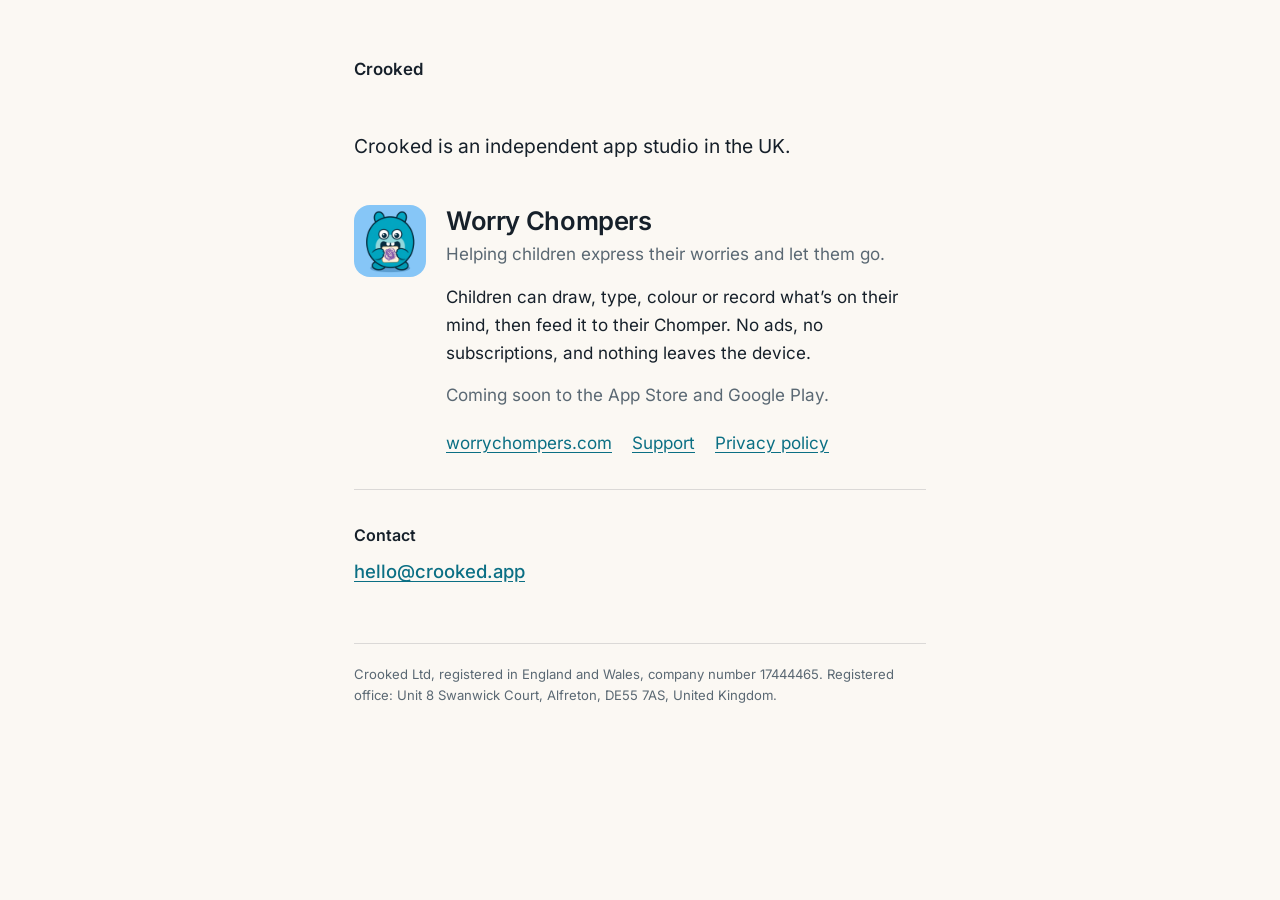
<file: index.html>
<!doctype html>
<html lang="en-GB">
<head>
<meta charset="utf-8">
<meta name="viewport" content="width=device-width, initial-scale=1">
<title>Crooked</title>
<meta name="description" content="Crooked is an independent app studio. Makers of Worry Chompers.">
<link rel="stylesheet" href="styles.css">
</head>
<body>
<div class="page">

  <header>
    <p class="wordmark">Crooked</p>
  </header>

  <main>
    <p class="intro">Crooked is an independent app studio in the UK.</p>

    <section class="app">
      <img src="img/worry-chompers.png" alt="Worry Chompers app icon" width="72" height="72">
      <div>
        <h1>Worry Chompers</h1>
        <p class="sub">Helping children express their worries and let them go.</p>
        <p>Children can draw, type, colour or record what’s on their mind, then feed it to their Chomper. No ads, no subscriptions, and nothing leaves the device.</p>
        <p class="status">Coming soon to the App Store and Google Play.</p>
        <p class="links">
          <a href="https://worrychompers.com/">worrychompers.com</a>
          <a href="https://worrychompers.com/support/">Support</a>
          <a href="https://worrychompers.com/privacy/">Privacy policy</a>
        </p>
      </div>
    </section>

    <section>
      <h2>Contact</h2>
      <p><a class="email" href="mailto:hello@crooked.app">hello@crooked.app</a></p>
    </section>
  </main>

  <footer>
    <p>Crooked Ltd, registered in England and Wales, company number 17444465. Registered office: Unit 8 Swanwick Court, Alfreton, DE55 7AS, United Kingdom.</p>
  </footer>

</div>
</body>
</html>
</file>
<file: styles.css>
@import url("fonts.css");

:root {
  --bg: #FBF8F3;
  --ink: #16202A;
  --soft: #5A6873;
  --line: rgba(22, 32, 42, 0.14);
  --link: #0B6F84;
  color-scheme: light dark;
}

@media (prefers-color-scheme: dark) {
  :root {
    --bg: #11161B;
    --ink: #ECE7E0;
    --soft: #9BA8B3;
    --line: rgba(236, 231, 224, 0.16);
    --link: #63C6DC;
  }
}

* { box-sizing: border-box; }

body {
  margin: 0;
  background: var(--bg);
  color: var(--ink);
  font-family: "Inter", "Segoe UI", system-ui, -apple-system, sans-serif;
  font-size: 17px;
  line-height: 1.65;
  -webkit-text-size-adjust: 100%;
}

.page {
  max-width: 620px;
  margin-inline: auto;
  padding: 56px 24px 40px;
}

img { max-width: 100%; height: auto; display: block; }

a { color: var(--link); text-underline-offset: 3px; }

h1 { font-size: 1.6rem; line-height: 1.25; margin: 0 0 4px; letter-spacing: -0.015em; }
h2 { font-size: 1rem; margin: 0 0 8px; letter-spacing: -0.005em; }
p { margin: 0 0 14px; }
p:last-child { margin-bottom: 0; }

header { margin-bottom: 48px; }
.wordmark { font-weight: 600; font-size: 1.05rem; margin: 0; }
.wordmark a { color: var(--ink); text-decoration: none; }

.intro { font-size: 1.2rem; line-height: 1.5; margin-bottom: 44px; }

main section { padding-top: 32px; margin-top: 32px; border-top: 1px solid var(--line); }
main section:first-of-type { padding-top: 0; margin-top: 0; border-top: 0; }

.app { display: flex; gap: 20px; align-items: flex-start; }
.app img { width: 72px; height: 72px; border-radius: 16px; flex: none; }
.sub { color: var(--soft); margin-bottom: 14px; }
.status { color: var(--soft); }

.links { display: flex; flex-wrap: wrap; gap: 20px; margin-top: 20px; }

.email { font-size: 1.15rem; font-weight: 500; }

.note { color: var(--soft); font-size: 0.95rem; }

dl { margin: 0; }
dt { font-weight: 600; margin-top: 18px; }
dt:first-child { margin-top: 0; }
dd { margin: 4px 0 0; color: var(--soft); }

footer {
  margin-top: 56px;
  padding-top: 20px;
  border-top: 1px solid var(--line);
  font-size: 0.82rem;
  color: var(--soft);
}

@media (max-width: 480px) {
  .page { padding-top: 40px; }
  .app { flex-direction: column; gap: 16px; }
}

/* Long-form pages (the privacy policy). */
.prose { max-width: 60ch; }
.prose h1 { margin-bottom: 8px; }
.prose h2 { font-size: 1.05rem; margin: 34px 0 8px; }
.prose .note { margin-bottom: 28px; }
.prose .intro { font-size: 1.05rem; margin-bottom: 8px; }
.prose ul { margin: 0 0 14px; padding-left: 20px; }
.prose li { margin-bottom: 10px; }
</file>
